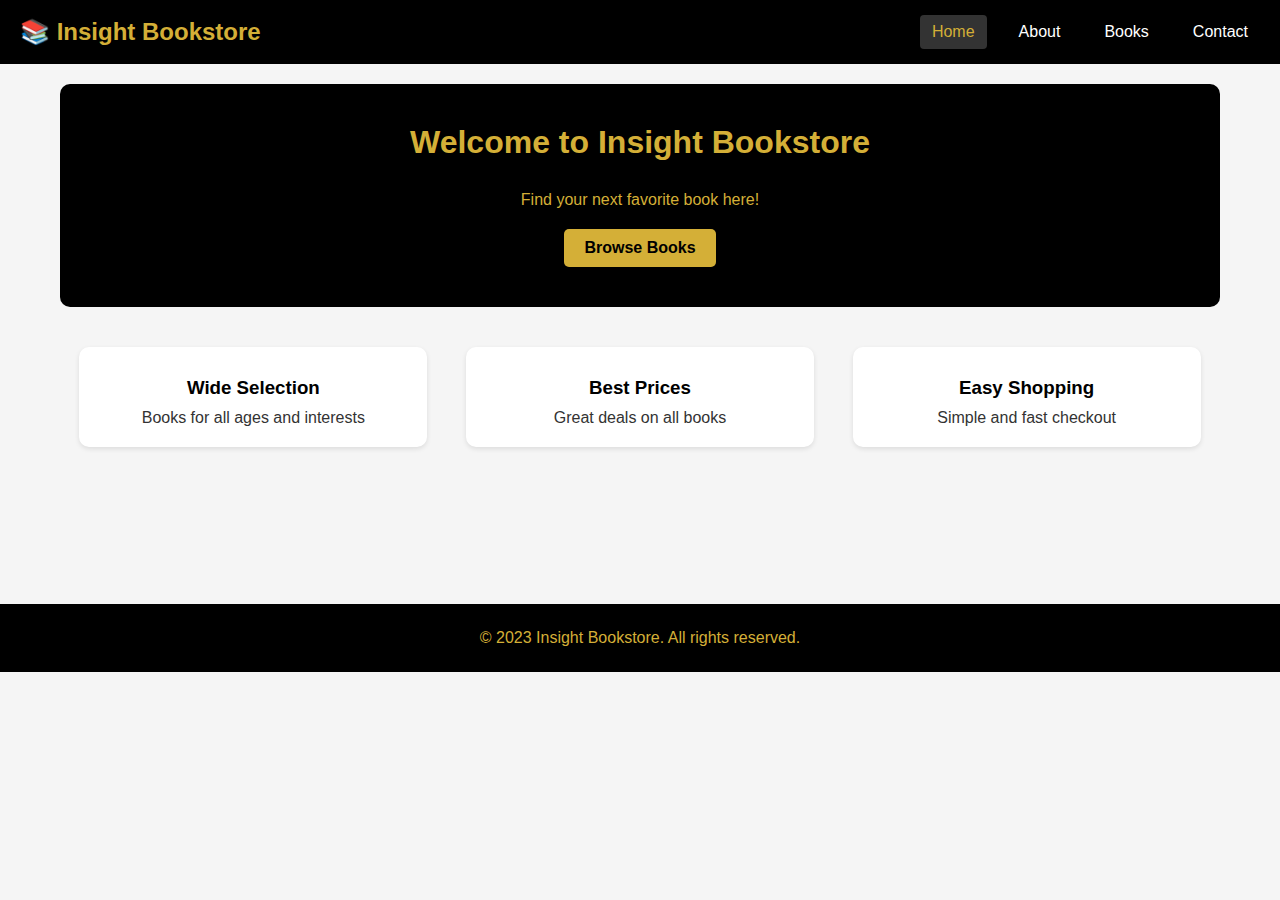
<file: index.html>
<!DOCTYPE html>
<html lang="en">
<head>
    <meta charset="UTF-8">
    <meta name="viewport" content="width=device-width, initial-scale=1.0">
    <title>Insight Bookstore - Home</title>
    <link rel="stylesheet" href="css/style.css">
</head>
<body>
    <!-- Header -->
    <header>
        <div class="logo">📚 Insight Bookstore</div>
        <button class="menu-toggle" onclick="toggleMenu()">☰</button>
        <nav id="navMenu">
            <a href="index.html" class="active">Home</a>
            <a href="about.html">About</a>
            <a href="books.html">Books</a>
            <a href="contact.html">Contact</a>
        </nav>
    </header>

    <!-- Main Content -->
    <main>
        <div class="hero">
            <h1>Welcome to Insight Bookstore</h1>
            <p>Find your next favorite book here!</p>
            <a href="books.html" class="btn">Browse Books</a>
            
             
        </div>

        <div class="features">
            <div class="feature">
                <h3>Wide Selection</h3>
                <p>Books for all ages and interests</p>
            </div>
            <div class="feature">
                <h3>Best Prices</h3>
                <p>Great deals on all books</p>
            </div>
            <div class="feature">
                <h3>Easy Shopping</h3>
                <p>Simple and fast checkout</p>
            </div>
        </div>
    </main>

    <!-- Footer -->
    <footer>
        <p>&copy; 2023 Insight Bookstore. All rights reserved.</p>
    </footer>
    
    <script>
        function toggleMenu() {
            const nav = document.getElementById('navMenu');
            nav.classList.toggle('active');
        }
    </script>
</body>
</html>
</file>
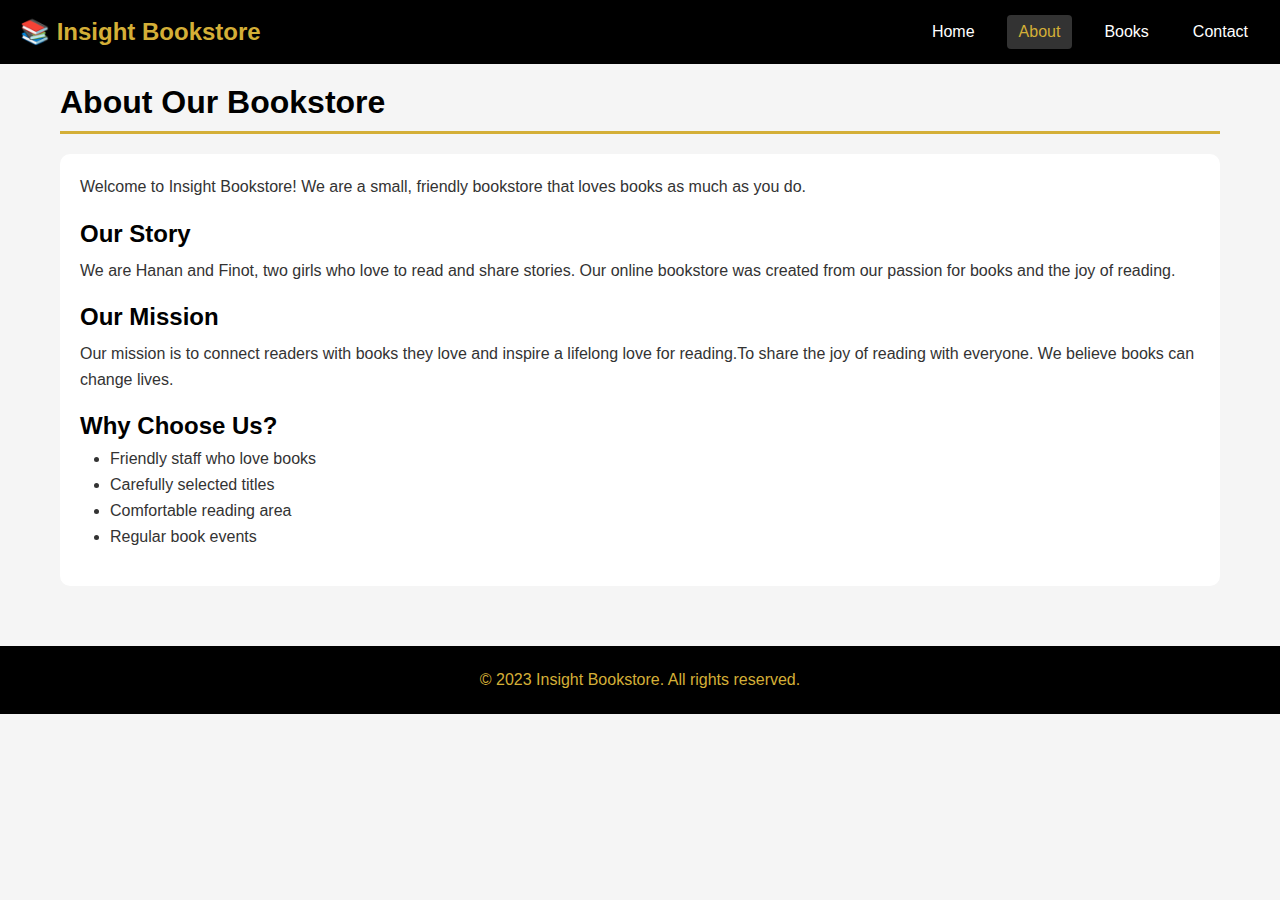
<file: about.html>
<!DOCTYPE html>
<html>
<head>
    <title>About Us - Insight Bookstore</title>
    <link rel="stylesheet" href="css/style.css">
</head>
<body>
    <!-- Header -->
    <header>
        <div class="logo">📚 Insight Bookstore</div>
        <nav>
            
            <a href="index.html">Home</a>
            <a href="about.html" class="active">About</a>
            <a href="books.html">Books</a>
            <a href="contact.html">Contact</a>
            </ul>
        </nav>
    </header>

    <!-- Main Content -->
    <main>
        <h1>About Our Bookstore</h1>
        
        <div class="about-content">
            <p>Welcome to Insight Bookstore! We are a small, friendly bookstore that loves books as much as you do.</p>
            
            <h2>Our Story</h2>
            <p>We are Hanan and Finot, two girls who love to read and share stories. Our online bookstore was created from our passion for books and the joy of reading.  </p>
            
            <h2>Our Mission</h2>
            <p>Our mission is to connect readers with books they love and inspire a lifelong love for reading.To share the joy of reading with everyone. We believe books can change lives.</p>
            
            <h2>Why Choose Us?</h2>
            <ul>
                <li>Friendly staff who love books</li>
                <li>Carefully selected titles</li>
                <li>Comfortable reading area</li>
                <li>Regular book events</li>
            </ul>
        </div>
    </main>

    <!-- Footer -->
    <footer>
        <p>&copy; 2023 Insight Bookstore. All rights reserved.</p>
    </footer>
</body>
</html>
</file>
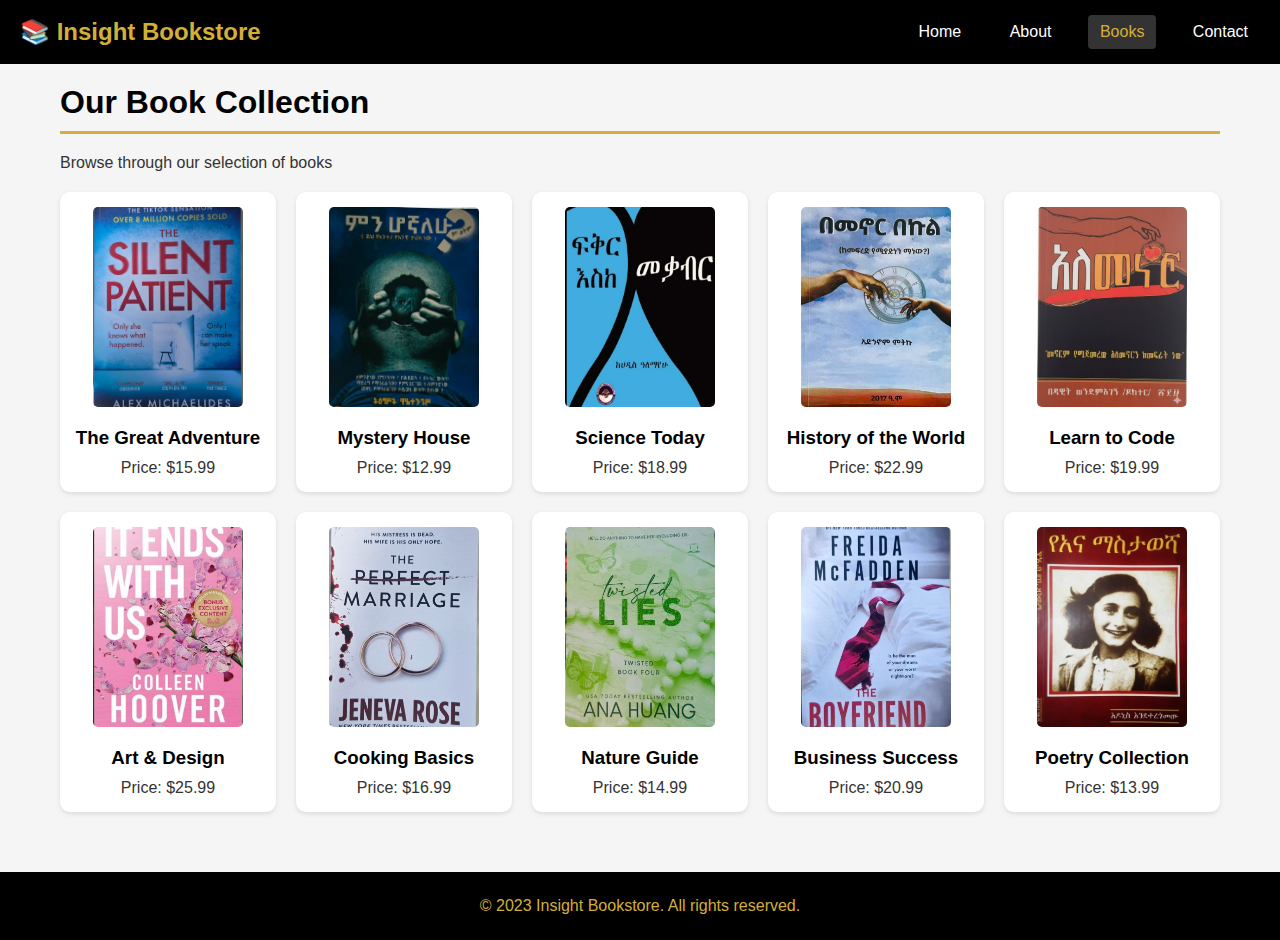
<file: books.html>
<!DOCTYPE html>
<html>
<head>
    <title>Our Books - Insight Bookstore</title>
    <link rel="stylesheet" href="css/style.css">
</head>
<body>
    <!-- Header -->
    <header>
        <div class="logo">📚 Insight Bookstore</div>
        <nav>
            <ul class="nav-links">
            <a href="index.html">Home</a>
            <a href="about.html">About</a>
            <a href="books.html" class="active">Books</a>
            <a href="contact.html">Contact</a>
        
        </nav>
    </header>

    <!-- Main Content -->
    <main>
        <h1>Our Book Collection</h1>
        <p>Browse through our selection of books</p>
        
        <div class="book-grid">
            <!-- Book 1 -->
            <div class="book">
                <img src="images/photo_2025-12-25_10-36-26.jpg" alt="Book 1">
                <h3>The Great Adventure</h3>
                <p>Price: $15.99</p>
            </div>
            
            <!-- Book 2 -->
            <div class="book">
                <img src="images/photo_2025-12-25_10-36-31.jpg" alt="Book 2">
                <h3>Mystery House</h3>
                <p>Price: $12.99</p>
            </div>
            
            <!-- Book 3 -->
            <div class="book">
                <img src="images/photo_2025-12-25_11-08-20.jpg" alt="Book 3">
                <h3>Science Today</h3>
                <p>Price: $18.99</p>
            </div>
            
            <!-- Book 4 -->
            <div class="book">
                <img src="images/photo_2025-12-25_10-36-37.jpg" alt="Book 4">
                <h3>History of the World</h3>
                <p>Price: $22.99</p>
            </div>
            
            <!-- Book 5 -->
            <div class="book">
                <img src="images/photo_2025-12-25_11-08-27.jpg" alt="Book 5">
                <h3>Learn to Code</h3>
                <p>Price: $19.99</p>
            </div>
            
            <!-- Book 6 -->
            <div class="book">
                <img src="images/photo_2025-12-25_10-36-50.jpg" alt="Book 6">
                <h3>Art & Design</h3>
                <p>Price: $25.99</p>
            </div>
            
            <!-- Book 7 -->
            <div class="book">
                <img src="images/photo_2025-12-25_11-11-38.jpg" alt="Book 7">
                <h3>Cooking Basics</h3>
                <p>Price: $16.99</p>
            </div>
            
            <!-- Book 8 -->
            <div class="book">
                <img src="images/photo_2025-12-25_10-36-55.jpg" alt="Book 8">
                <h3>Nature Guide</h3>
                <p>Price: $14.99</p>
            </div>
            
            <!-- Book 9 -->
            <div class="book">
                <img src="images/photo_2025-12-25_10-37-04.jpg" alt="Book 9">
                <h3>Business Success</h3>
                <p>Price: $20.99</p>
            </div>
            
            <!-- Book 10 -->
            <div class="book">
                <img src="images/photo_2025-12-25_10-56-54.jpg" alt="Book 10">
                <h3>Poetry Collection</h3>
                <p>Price: $13.99</p>
            </div>
        </div>
    </main>

    <!-- Footer -->
    <footer>
        <p>&copy; 2023 Insight Bookstore. All rights reserved.</p>
    </footer>
</body>
</html>
</file>
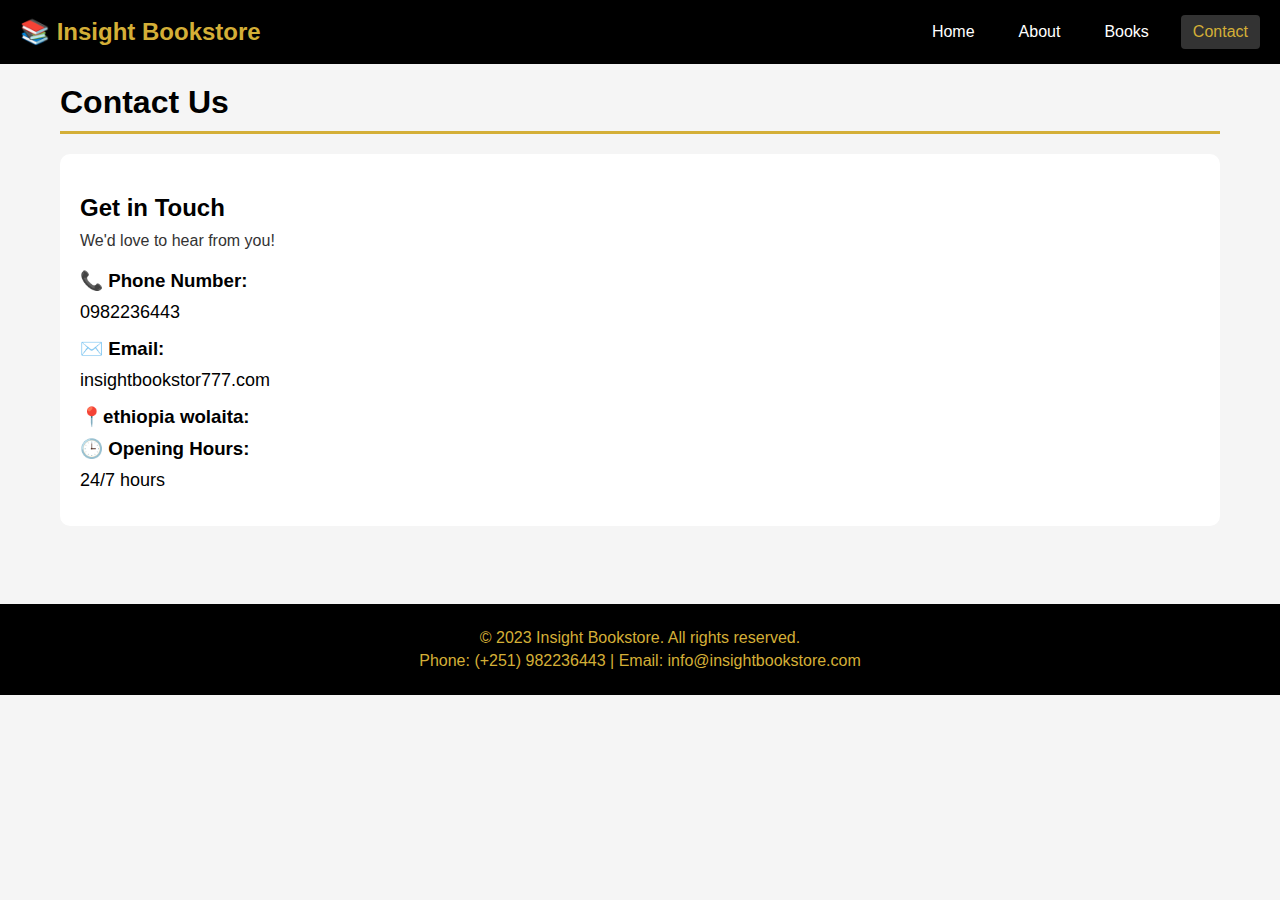
<file: contact.html>
<!DOCTYPE html>
<html lang="en">
<head>
    <meta charset="UTF-8">
    <meta name="viewport" content="width=device-width, initial-scale=1.0">
    <title>Contact Us - Insight Bookstore</title>
    <link rel="stylesheet" href="css/style.css">
</head>
<body>
    <!-- Header -->
    <header>
        <div class="logo">📚 Insight Bookstore</div>
        <button class="menu-toggle" onclick="toggleMenu()">☰</button>
        <nav id="navMenu">
            <a href="index.html">Home</a>
            <a href="about.html">About</a>
            <a href="books.html">Books</a>
            <a href="contact.html" class="active">Contact</a>
        </nav>
    </header>

    <!-- Main Content -->
    <main>
        <h1>Contact Us</h1>
        
        <div class="contact-info">
            <h2>Get in Touch</h2>
            <p>We'd love to hear from you!</p>
            
            <div class="contact-details">
                <h3>📞 Phone Number:</h3>
                <p>0982236443</p>
                
                <h3>✉️ Email:</h3>
                <p>insightbookstor777.com</p>
                
                <h3>📍ethiopia wolaita:</h3>
        
                
                <h3>🕒 Opening Hours:</h3>
                <p>24/7 hours</p>
            </div>
        </div>
    </main>

    <!-- Footer -->
    <footer>
        <p>&copy; 2023 Insight Bookstore. All rights reserved.</p>
        <p>Phone: (+251) 982236443 | Email: info@insightbookstore.com</p>
    </footer>
    
    <script>
        function toggleMenu() {
            const nav = document.getElementById('navMenu');
            nav.classList.toggle('active');
        }
    </script>
</body>
</html>
</file>
<file: css/style.css>
/* Simple CSS for Insight Bookstore */
* {
    margin: 0;
    padding: 0;
    box-sizing: border-box;
    font-family: Arial, sans-serif;
}

body {
    background-color: #f5f5f5;
    color: #333;
}

/* Header Styles */
header {
    background-color: #000000;
    color: #d4af37;
    padding: 15px 20px;
    display: flex;
    justify-content: space-between;
    align-items: center;
    flex-wrap: wrap;
    position: relative;
}

.logo {
    font-size: 24px;
    font-weight: bold;
    flex-shrink: 0;
}

nav {
    display: flex;
    align-items: center;
}

nav a {
    color: white;
    text-decoration: none;
    margin-left: 20px;
    padding: 8px 12px;
    display: inline-block;
    transition: all 0.3s ease;
}

nav a:hover, nav a.active {
    color: #d4af37;
    background-color: #333;
    border-radius: 4px;
}

/* Mobile Menu Toggle */
.menu-toggle {
    display: none;
    background: none;
    border: none;
    color: #d4af37;
    font-size: 28px;
    cursor: pointer;
    padding: 5px;
}

/* Main Content */
main {
    padding: 20px;
    min-height: 500px;
    max-width: 1200px;
    margin: 0 auto;
}

h1 {
    color: #000000;
    margin-bottom: 20px;
    border-bottom: 3px solid #d4af37;
    padding-bottom: 10px;
}

h2 {
    color: #000000;
    margin: 20px 0 10px 0;
}

h3 {
    color: #000000;
    margin: 10px 0;
}

/* Home Page Styles */
.hero {
    background-color: #000000;
    color: #d4af37;
    padding: 40px;
    text-align: center;
    border-radius: 10px;
    margin-bottom: 30px;
}

.hero h1 {
    color: #d4af37;
    border: none;
}

.btn {
    display: inline-block;
    background-color: #d4af37;
    color: #000000;
    padding: 10px 20px;
    text-decoration: none;
    border-radius: 5px;
    font-weight: bold;
    margin-top: 20px;
}

.btn:hover {
    background-color: #b8941f;
}

.features {
    display: flex;
    justify-content: space-around;
    flex-wrap: wrap;
    margin-top: 30px;
}

.feature {
    background-color: white;
    padding: 20px;
    border-radius: 10px;
    width: 30%;
    min-width: 250px;
    margin: 10px;
    text-align: center;
    box-shadow: 0 2px 5px rgba(0,0,0,0.1);
}

/* About Page Styles */
.about-content {
    background-color: white;
    padding: 20px;
    border-radius: 10px;
    margin-top: 20px;
}

.about-content p {
    margin-bottom: 15px;
    line-height: 1.6;
}

.about-content ul {
    margin-left: 30px;
    margin-bottom: 20px;
}

.about-content li {
    margin-bottom: 8px;
}

/* Books Page Styles */
.book-grid {
    display: grid;
    grid-template-columns: repeat(auto-fill, minmax(180px, 1fr));
    gap: 20px;
    margin-top: 20px;
}

.book {
    background-color: white;
    padding: 15px;
    border-radius: 10px;
    text-align: center;
    box-shadow: 0 2px 5px rgba(0,0,0,0.1);
    display: flex;
    flex-direction: column;
    align-items: center;
}

.book img {
    width: 100%;
    max-width: 150px;
    height: auto;
    aspect-ratio: 3/4;
    object-fit: cover;
    background-color: #ddd;
    margin-bottom: 10px;
    border-radius: 5px;
}

/* Contact Page Styles */
.contact-info {
    background-color: white;
    padding: 20px;
    border-radius: 10px;
    margin-top: 20px;
}

.contact-details {
    margin-top: 20px;
}

.contact-details p {
    margin-bottom: 15px;
    font-size: 18px;
    color: #000000;
}

/* Footer Styles */
footer {
    background-color: #000000;
    color: #d4af37;
    text-align: center;
    padding: 20px;
    margin-top: 40px;
}

footer p {
    margin: 5px 0;
}

/* Responsive Design - Tablet and Mobile */
@media screen and (max-width: 768px) {
    /* Header and Navigation */
    header {
        padding: 15px;
    }
    
    .logo {
        font-size: 20px;
    }
    
    .menu-toggle {
        display: block;
    }
    
    nav {
        width: 100%;
        display: none;
        flex-direction: column;
        margin-top: 15px;
        padding-top: 15px;
        border-top: 1px solid #333;
    }
    
    nav.active {
        display: flex;
    }
    
    nav a {
        margin: 5px 0;
        margin-left: 0;
        width: 100%;
        text-align: left;
        padding: 10px;
    }
    
    /* Main Content */
    main {
        padding: 15px;
    }
    
    h1 {
        font-size: 24px;
        margin-bottom: 15px;
    }
    
    h2 {
        font-size: 20px;
    }
    
    h3 {
        font-size: 18px;
    }
    
    /* Hero Section */
    .hero {
        padding: 25px 20px;
        margin-bottom: 20px;
    }
    
    .hero h1 {
        font-size: 22px;
    }
    
    .hero p {
        font-size: 16px;
    }
    
    .btn {
        padding: 12px 20px;
        font-size: 16px;
    }
    
    /* Features */
    .features {
        flex-direction: column;
        margin-top: 20px;
    }
    
    .feature {
        width: 100%;
        margin: 10px 0;
        padding: 20px;
    }
    
    /* Book Grid */
    .book-grid {
        grid-template-columns: repeat(auto-fill, minmax(140px, 1fr));
        gap: 15px;
    }
    
    .book {
        padding: 12px;
    }
    
    .book img {
        max-width: 100%;
    }
    
    .book h3 {
        font-size: 16px;
        margin: 8px 0;
    }
    
    .book p {
        font-size: 14px;
    }
    
    /* About Content */
    .about-content {
        padding: 15px;
    }
    
    .about-content ul {
        margin-left: 20px;
    }
    
    /* Contact Info */
    .contact-info {
        padding: 15px;
    }
    
    .contact-details p {
        font-size: 16px;
    }
    
    /* Footer */
    footer {
        padding: 15px;
        font-size: 14px;
    }
    
    footer p {
        font-size: 13px;
        line-height: 1.5;
    }
}

/* Extra Small Devices */
@media screen and (max-width: 480px) {
    .logo {
        font-size: 18px;
    }
    
    main {
        padding: 10px;
    }
    
    .hero {
        padding: 20px 15px;
    }
    
    .hero h1 {
        font-size: 20px;
    }
    
    .hero p {
        font-size: 14px;
    }
    
    h1 {
        font-size: 22px;
    }
    
    .book-grid {
        grid-template-columns: repeat(auto-fill, minmax(120px, 1fr));
        gap: 12px;
    }
    
    .book {
        padding: 10px;
    }
    
    .feature {
        padding: 15px;
    }
    
    .about-content,
    .contact-info {
        padding: 15px;
    }
    
    footer {
        padding: 12px;
        font-size: 12px;
    }
    
    footer p {
        font-size: 12px;
    }
}
</file>
